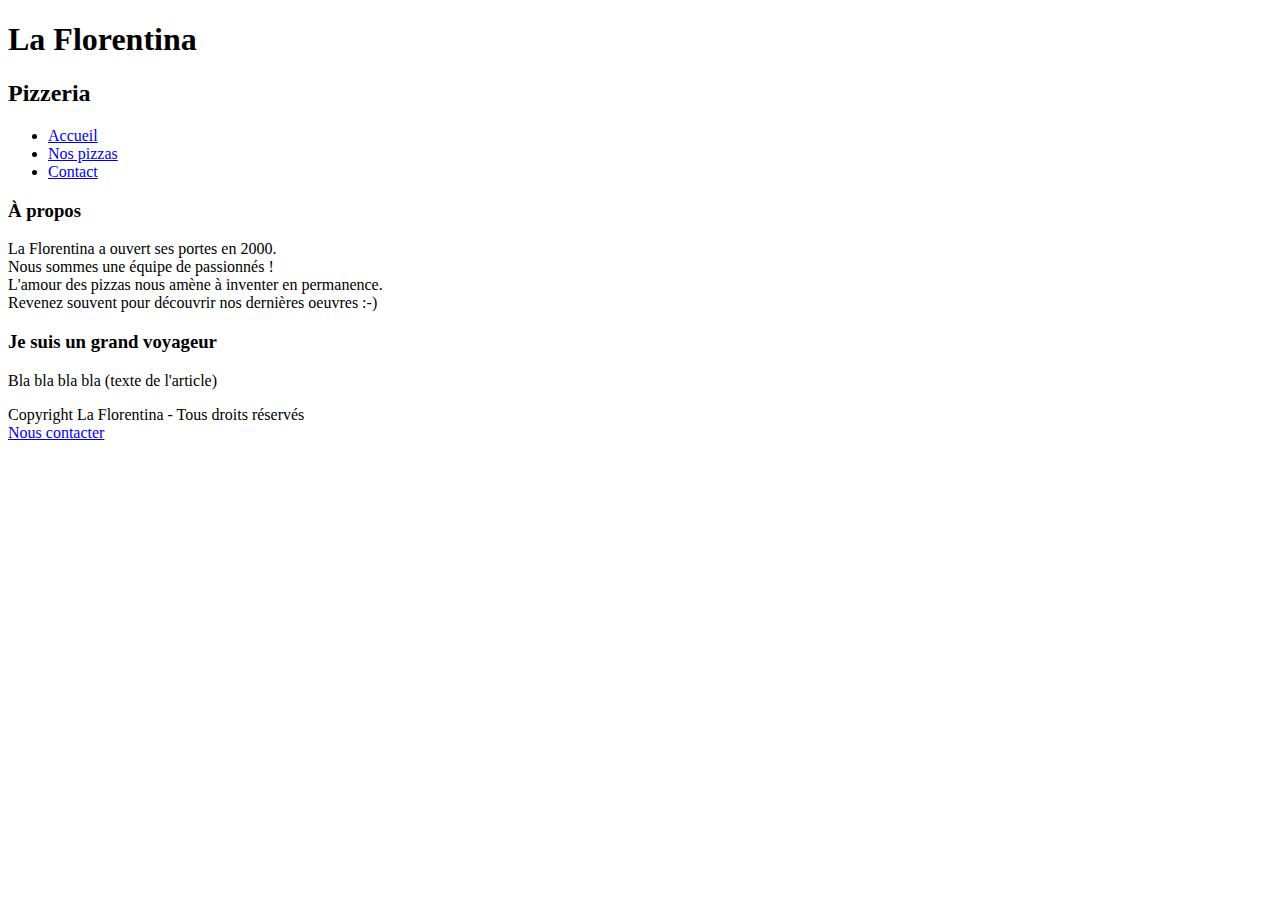
<file: index.html>
﻿<!DOCTYPE html>
<html>
<head>
    <title>Pizzeria</title>
    <meta charset="utf-8" />
</head>
<body>
    <header><h1>La Florentina</h1></header>
    <nav>
        <h2>Pizzeria</h2>
        <p>
            <ul>
                <li><a href="#">Accueil</a></li>
                <li><a href="liste_pizzas.html">Nos pizzas</a></li>
                <li><a href="contact.html">Contact</a></li>
            </ul>
        </p>
    </nav>
    <main>
        <article>
            <h3>&Agrave propos</h3>
            <p>
                La Florentina a ouvert ses portes en 2000.
                <br />
                Nous sommes une équipe de passionnés !
                <br>
                L'amour des pizzas nous amène à inventer en permanence.
                <br>
                Revenez souvent pour découvrir nos dernières oeuvres :-)
            </p>
        </article>
        <article>
            <h3>Je suis un grand voyageur</h3>
            <p>Bla bla bla bla (texte de l'article)</p>
        </article>
    </main>
    <footer>
        <p>
            Copyright La Florentina - Tous droits réservés
            <br />
            <a href="#">Nous contacter</a>
        </p>

    </footer>
</body>
</html>
</file>
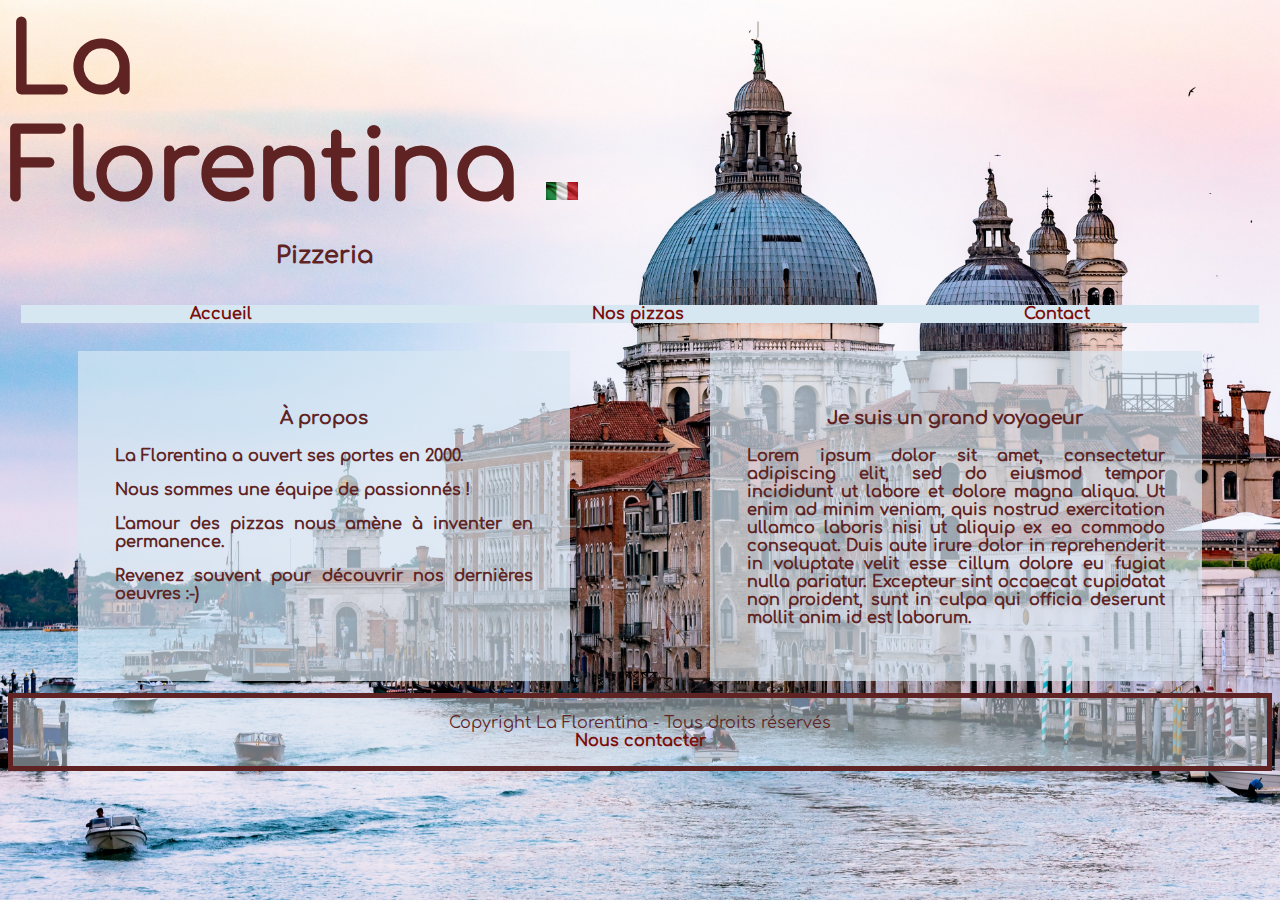
<file: html/index.html>
﻿<!DOCTYPE html>
<html>
<head>
    <title>Pizzeria</title>
    <meta charset="utf-8" />
    <link rel="stylesheet" href="https://stackpath.bootstrapcdn.com/bootstrap/4.1.3/css/bootstrap.min.css" integrity="sha384-MCw98/SFnGE8fJT3GXwEOngsV7Zt27NXFoaoApmYm81iuXoPkFOJwJ8ERdknLPMO" crossorigin="anonymous">
    <link href="../style.css" rel="stylesheet" />
</head>
<body>
    <header class="sticky-top">
        <div id="title">
            <h1 id="mainTitle">La Florentina <img src="../images/italia.jpg" alt="ItalianFlag" class="miniature" /></h1>
            <h2>Pizzeria</h2>
        </div>
        <nav id="navbar" class="card">
            <p>
                <ul class="horizontalList">
                    <li><a href="index.html">Accueil</a></li>
                    <li><a href="liste_pizzas.html">Nos pizzas</a></li>
                    <li><a href="contact.html">Contact</a></li>
                </ul>
            </p>
        </nav>
    </header>
    <main>
        <article class="card third">
            <h3 class="title">&Agrave propos</h3>
            <p>
                La Florentina a ouvert ses portes en 2000.
            </p>
            <p>
                Nous sommes une équipe de passionnés !
            <p>
                L'amour des pizzas nous amène à inventer en permanence.
            </p>
            <p>
                Revenez souvent pour découvrir nos dernières oeuvres :-)
            </p>
        </article>
        <article class="third card">
            <h3 class="title">Je suis un grand voyageur</h3>
            <p>Lorem ipsum dolor sit amet, consectetur adipiscing elit, sed do eiusmod tempor incididunt ut labore et dolore magna aliqua. Ut enim ad minim veniam, quis nostrud exercitation ullamco laboris nisi ut aliquip ex ea commodo consequat. Duis aute irure dolor in reprehenderit in voluptate velit esse cillum dolore eu fugiat nulla pariatur. Excepteur sint occaecat cupidatat non proident, sunt in culpa qui officia deserunt mollit anim id est laborum.</p>
        </article>
    </main>
    <footer>
        <p>
            Copyright La Florentina - Tous droits réservés
            <br />
            <a href="#">Nous contacter</a>
        </p>
    </footer>
</body>
</html>
</file>
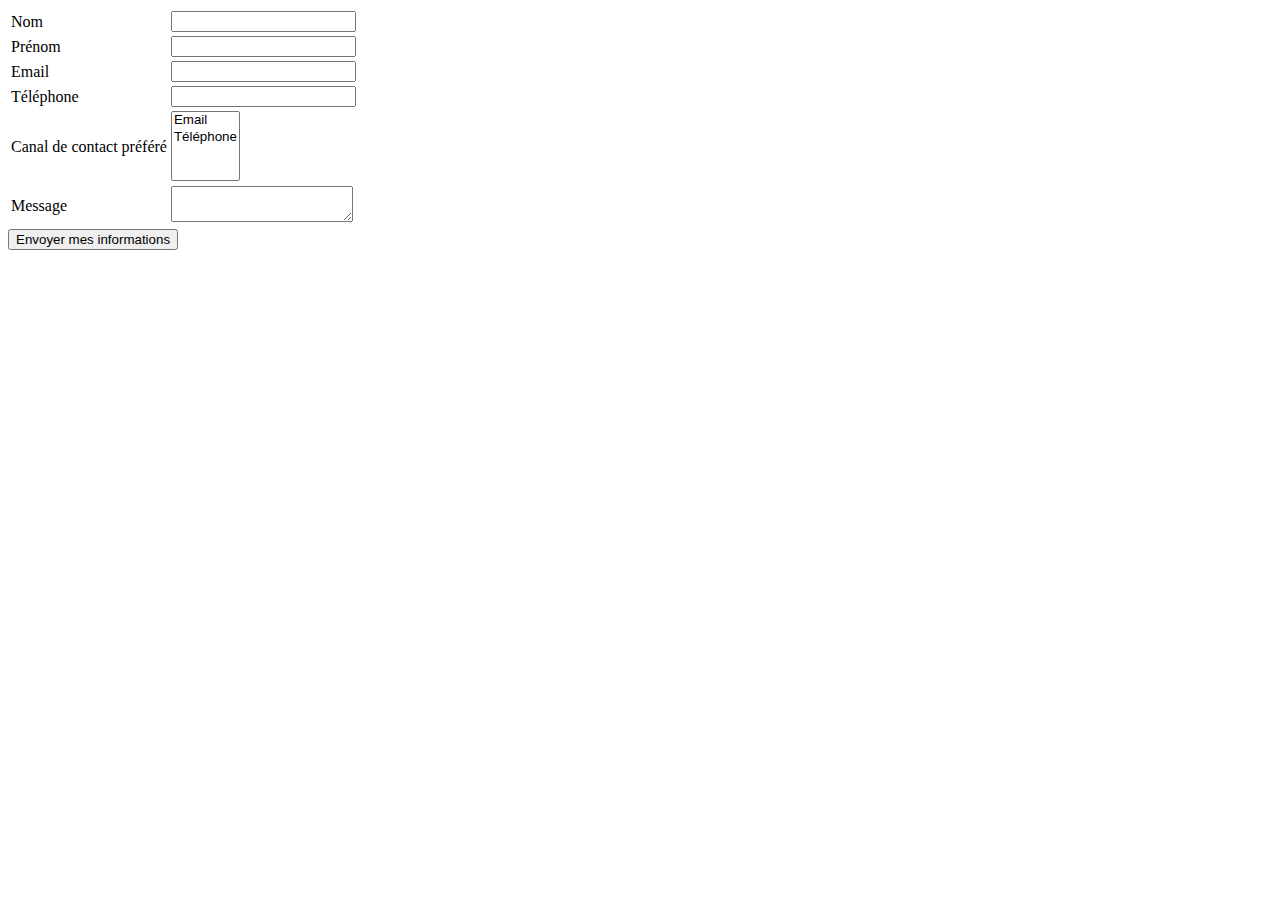
<file: contact.html>
﻿<!DOCTYPE html>
<html>
<head>
    <title>Contact</title>
    <meta charset="utf-8" />
</head>
<body>
    <form action="send_contact" method="post">
        <table>
            <tbody>
                <tr>
                    <td>
                        <label for="person_lastname">Nom</label>
                    </td>
                    <td>
                        <input type="text" name="lastname" id="person_lastname" required />
                    </td>
                </tr>

                <tr>
                    <td>
                        <label for="person_firstname">Prénom</label>
                    </td>
                    <td>
                        <input type="text" name="firstname" id="person_firstname" required />
                    </td>
                </tr>

                <tr>
                    <td>
                        <label for="person_email">Email</label>
                    </td>
                    <td>
                        <input type="text" name="email" id="person_email" required />
                    </td>
                </tr>

                <tr>
                    <td>
                        <label for="person_tel">Téléphone</label>
                    </td>
                    <td>
                        <input type="text" name="tel" id="person_tel" required />
                    </td>
                </tr>

                <tr>
                    <td>
                        <label for="person_channel">Canal de contact préféré</label>
                    </td>
                    <td>
                        <select name="channel" id="person_channel" multiple required>
                            <option value="email">Email</option>
                            <option value="tel">Téléphone</option>
                        </select>
                    </td>
                </tr>

                <tr>
                    <td>
                        <label for="person_message">Message</label>
                    </td>
                    <td>
                        <textarea name="message" id="person_message">
                        </textarea>

                    </td>
                </tr>
            </tbody>
        </table>
        <button type="submit">Envoyer mes informations</button>

    </form>
</body>
</html>
</file>
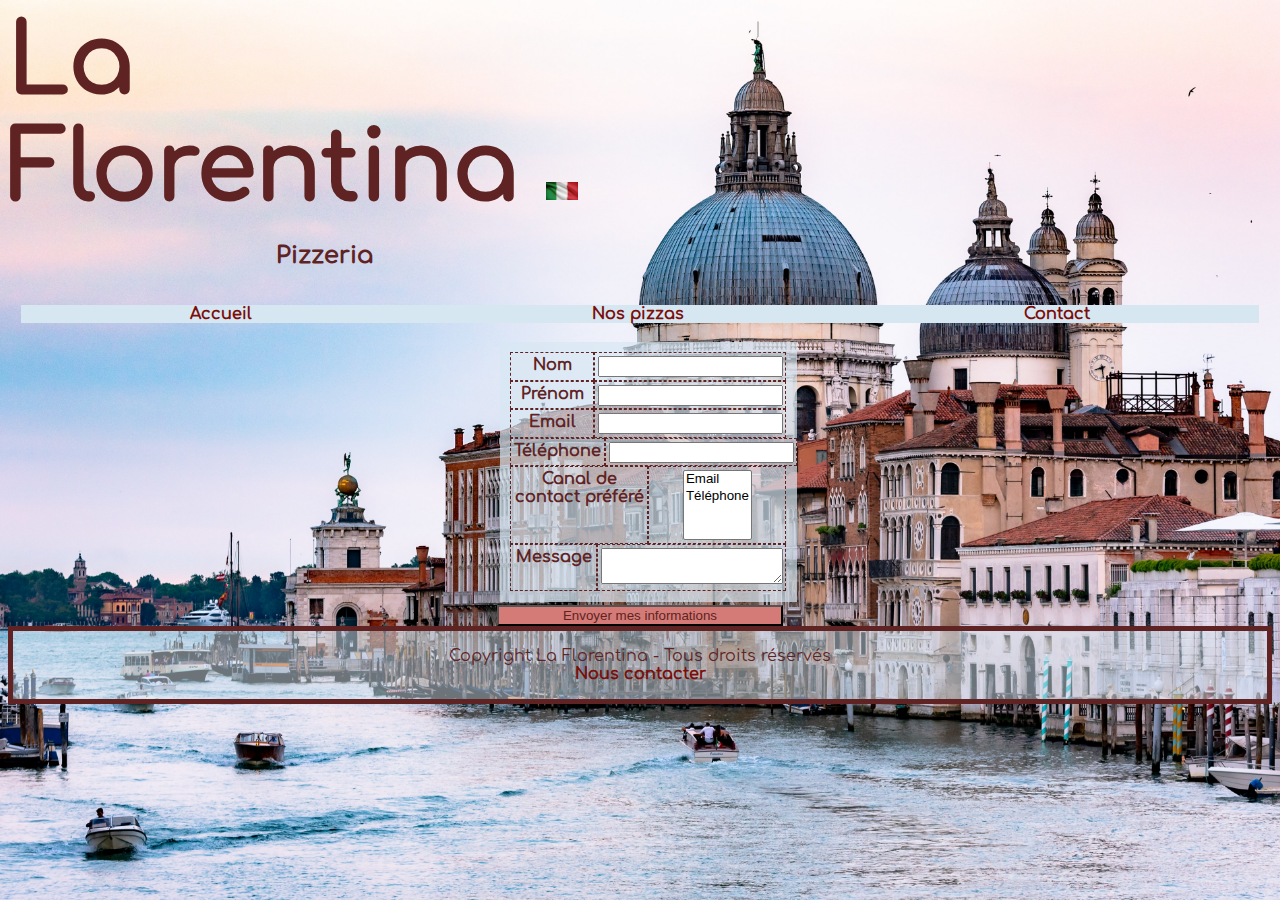
<file: html/contact.html>
﻿<!DOCTYPE html>
<html>
<head>
    <title>Contact</title>
    <meta charset="utf-8" />
    <link rel="stylesheet" href="https://stackpath.bootstrapcdn.com/bootstrap/4.1.3/css/bootstrap.min.css" integrity="sha384-MCw98/SFnGE8fJT3GXwEOngsV7Zt27NXFoaoApmYm81iuXoPkFOJwJ8ERdknLPMO" crossorigin="anonymous">
    <link href="../style.css" rel="stylesheet" />
</head>
<body>
    <header class="sticky-top">
        <div id="title">
            <h1 id="mainTitle">La Florentina <img src="../images/italia.jpg" alt="ItalianFlag" class="miniature" /></h1>
            <h2>Pizzeria</h2>
        </div>
        <nav id="navbar" class="card">
            <p>
                <ul class="horizontalList">
                    <li><a href="index.html">Accueil</a></li>
                    <li><a href="liste_pizzas.html">Nos pizzas</a></li>
                    <li><a href="contact.html">Contact</a></li>
                </ul>
            </p>
        </nav>
    </header>
    <main>
        <form action="../send_contact" method="post">
            <div class="contactTableAndButton">
                <table class="card">
                    <tbody class="contact">
                        <tr>
                            <td>
                                <label for="person_lastname">Nom</label>
                            </td>
                            <td>
                                <input type="text" name="lastname" id="person_lastname" required />
                            </td>
                        </tr>

                        <tr>
                            <td>
                                <label for="person_firstname">Prénom</label>
                            </td>
                            <td>
                                <input type="text" name="firstname" id="person_firstname" required />
                            </td>
                        </tr>

                        <tr>
                            <td>
                                <label for="person_email">Email</label>
                            </td>
                            <td>
                                <input type="text" name="email" id="person_email" required />
                            </td>
                        </tr>

                        <tr>
                            <td>
                                <label for="person_tel">Téléphone</label>
                            </td>
                            <td>
                                <input type="text" name="tel" id="person_tel" required />
                            </td>
                        </tr>

                        <tr>
                            <td>
                                <label for="person_channel">Canal de contact préféré</label>
                            </td>
                            <td>
                                <select name="channel" id="person_channel" multiple required>
                                    <option value="email">Email</option>
                                    <option value="tel">Téléphone</option>
                                </select>
                            </td>
                        </tr>

                        <tr>
                            <td>
                                <label for="person_message">Message</label>
                            </td>
                            <td>
                                <textarea name="message" id="person_message">
                        </textarea>

                            </td>
                        </tr>
                    </tbody>
                </table>
                <button type="submit">Envoyer mes informations</button>
            </div>
        </form>
    </main>
    <footer>
        <p>
            Copyright La Florentina - Tous droits réservés
            <br />
            <a href="#">Nous contacter</a>
        </p>
    </footer>
</body>
</html>
</file>
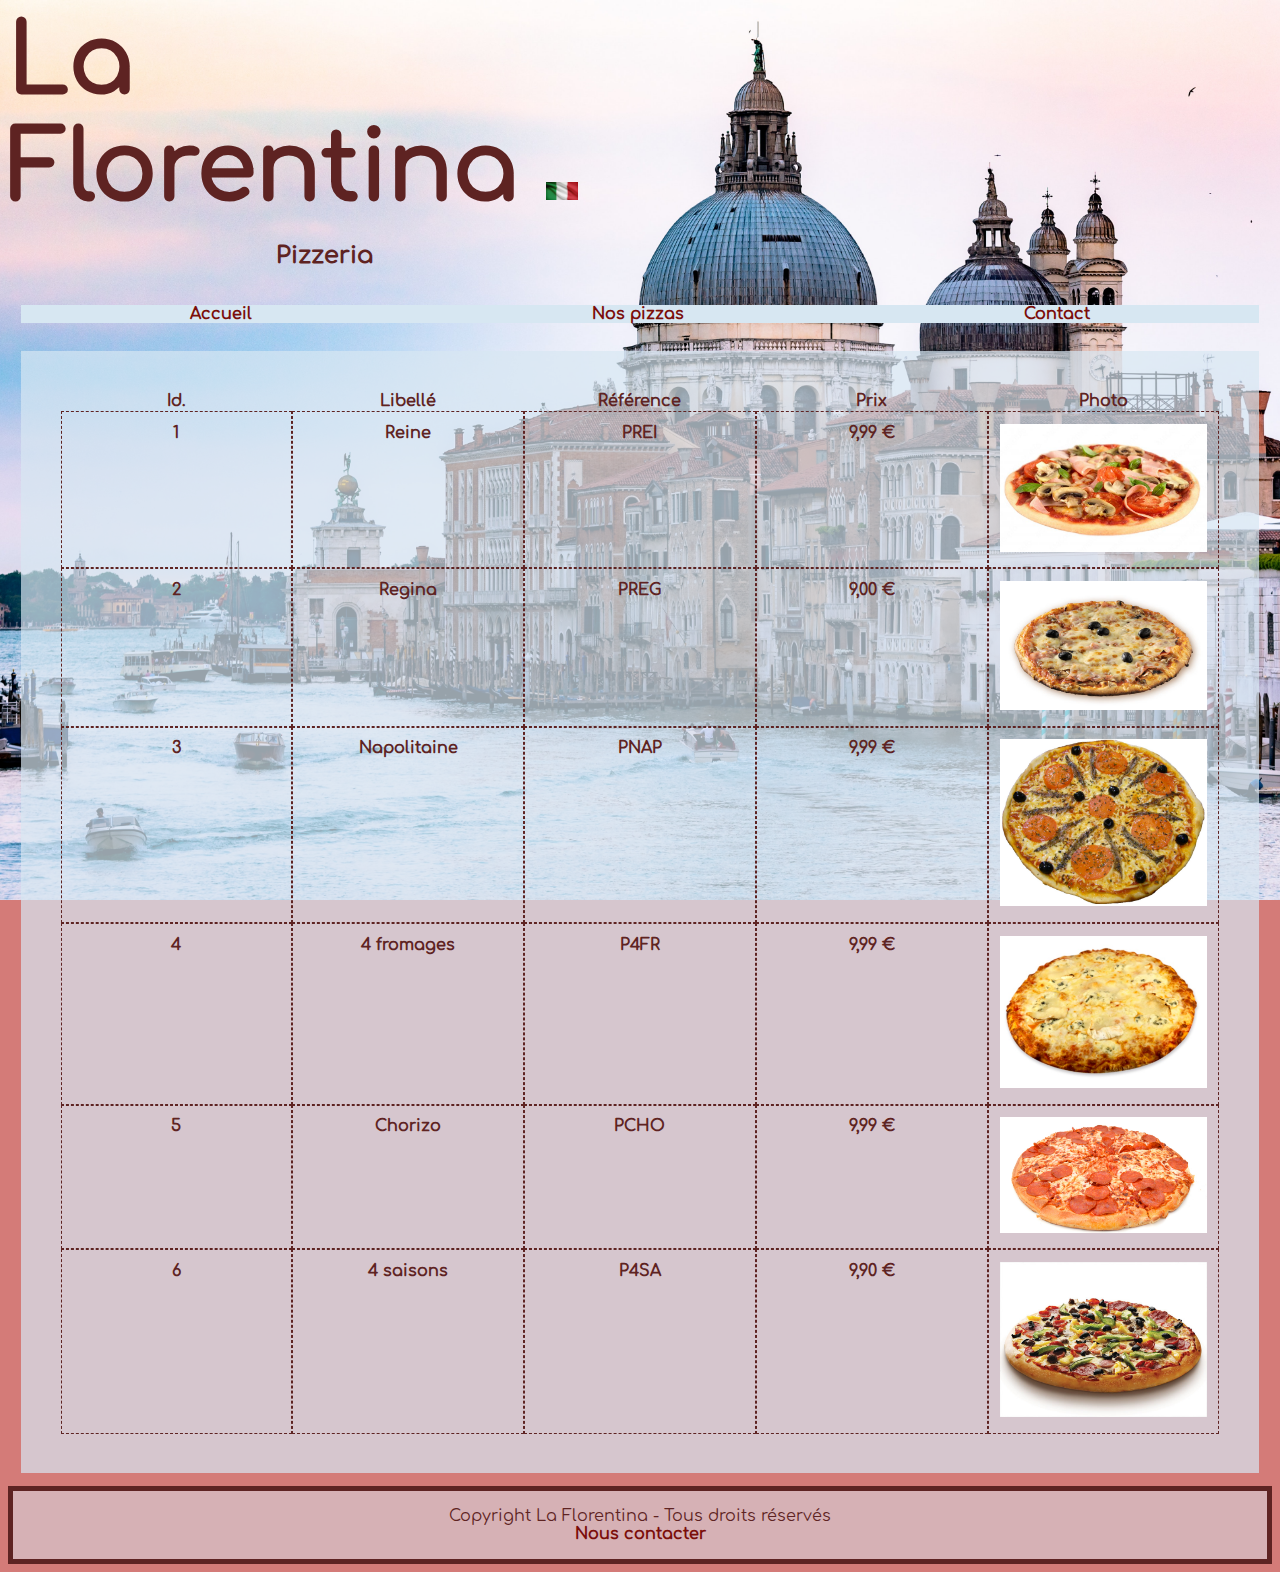
<file: html/liste_pizzas.html>
﻿<!DOCTYPE html>
<html>
<head>
    <meta charset="utf-8" />
    <title>Nos pizzas</title>
    <link rel="stylesheet" href="https://stackpath.bootstrapcdn.com/bootstrap/4.1.3/css/bootstrap.min.css" integrity="sha384-MCw98/SFnGE8fJT3GXwEOngsV7Zt27NXFoaoApmYm81iuXoPkFOJwJ8ERdknLPMO" crossorigin="anonymous">
    <link href="../style.css" rel="stylesheet" />
</head>
<body>
    <header class="sticky-top">
        <div id="title">
            <h1 id="mainTitle">La Florentina <img src="../images/italia.jpg" alt="ItalianFlag" class="miniature" /></h1>
            <h2>Pizzeria</h2>
        </div>
        <nav id="navbar" class="card">
            <p>
                <ul class="horizontalList">
                    <li><a href="index.html">Accueil</a></li>
                    <li><a href="liste_pizzas.html">Nos pizzas</a></li>
                    <li><a href="contact.html">Contact</a></li>
                </ul>
            </p>
        </nav>
    </header>
    <main>
        <table class="card">
            <thead>
                <tr class="menu">
                    <th>Id.</th>
                    <th>Libellé</th>
                    <th>Référence</th>
                    <th>Prix</th>
                    <th>Photo</th>
                </tr>
            </thead>
            <tbody>
                <tr class="menu">
                    <td>1</td>
                    <td>Reine</td>
                    <td>PREI</td>
                    <td>9,99 €</td>
                    <td><img src="../images/reine.jpg" alt="Pizza Reine" class="thumbnail" /></td>
                </tr>
                <tr class="menu">
                    <td>2</td>
                    <td>Regina</td>
                    <td>PREG</td>
                    <td>9,00 €</td>
                    <td><img src="../images/regina.jpg" alt="Pizza Regina" class="thumbnail" /></td>
                </tr>
                <tr class="menu">
                    <td>3</td>
                    <td>Napolitaine</td>
                    <td>PNAP</td>
                    <td>9,99 €</td>
                    <td><img src="../images/napolitaine.jpg" alt="Pizza Napolitaine" class="thumbnail" /></td>

                </tr>
                <tr class="menu">
                    <td>4</td>
                    <td>4 fromages</td>
                    <td>P4FR</td>
                    <td>9,99 €</td>
                    <td><img src="../images/4fromages.jpg" alt="Pizza 4 fromages" class="thumbnail" /></td>
                </tr>
                <tr class="menu">
                    <td>5</td>
                    <td>Chorizo</td>
                    <td>PCHO</td>
                    <td>9,99 €</td>
                    <td><img src="../images/chorizo.jpg" alt="Pizza Chorizo" class="thumbnail" /></td>
                </tr>
                <tr class="menu">
                    <td>6</td>
                    <td>4 saisons</td>
                    <td>P4SA</td>
                    <td>9,90 €</td>
                    <td><img src="../images/4saisons.jpg" alt="Pizza 4 saisons" class="thumbnail" /></td>

                </tr>
            </tbody>
        </table>
    </main>
    <footer>
        <p>
            Copyright La Florentina - Tous droits réservés
            <br />
            <a href="#">Nous contacter</a>
        </p>
    </footer>
</body>
</html>
</file>
<file: style.css>
﻿body {
    background-color: #D47B78;
    color: #5E2322;
    background-image: url("images/venise.jpg");
    background-attachment: fixed;
    background-position: center;
    background-repeat: no-repeat;
    background-size: cover;
    font-family: comfortaaRegular;
    display: flex;
    flex-direction: column;
    flex-wrap: wrap;
}

main {
    display: flex;
    justify-content: space-around;
}

@font-face {
    font-family: "comfortaaRegular";
    src: url("comfortaa.ttf");
}

a {
    color: #7B0E0A;
    text-decoration: none;
    font-weight: bold;
}

    a:hover {
        color: #AB3E3A;
    }

.thumbnail {
    width: 100%;
}

.miniature {
    width: 5%;
}

.third {
    width: 33%;
}

#navbar {
    padding: 0;
    background-color: rgb(215,231,242);
}

header {
    width: 100%;
}

#mainTitle {
    font-size: 6em;
    /*text-align: center;*/
    /*border: 10px solid #5E2322;*/
    padding: 0;
    width: 100%;
    margin: 0;
}

#title {
    display: flex;
    flex-direction: column;
    width: 50%;
}

    #title h2 {
        align-self: center;
    }

.title {
    text-align: center;
}

.card {
    background-color: rgba(215,231,242,0.7);
    color: #5E2322;
    padding: 3%;
    margin: 1%;
    text-align: justify;
    font-weight: bold;
}

.horizontalList {
    display: flex;
    flex-wrap: wrap;
    justify-content: space-around;
    padding: 0;
}

    .horizontalList li {
        display: block;
    }

tbody, thead {
    display: flex;
    flex-direction: column;
}

tr {
    display: flex;
}

td {
    border: 1px dashed #5E2322;
    text-align: center;
    padding: 1%;
}

.menu td, .menu th {
    width: 20%;
}

th {
    text-align: center;
}

.contact tr td {
    width: 100%;
}

footer {
    text-align: center;
    border: 5px solid #5E2322;
    background-color: rgba(215,231,242,0.5);
}

button {
    text-align: center;
    background-color: #D47B78;
    color: #5E2322;
}

    button:hover {
        background-color: #5E2322;
        color: #D47B78;
    }



.contactTableAndButton {
    display: flex;
    flex-direction: column;
    justify-content: center;
}
</file>
